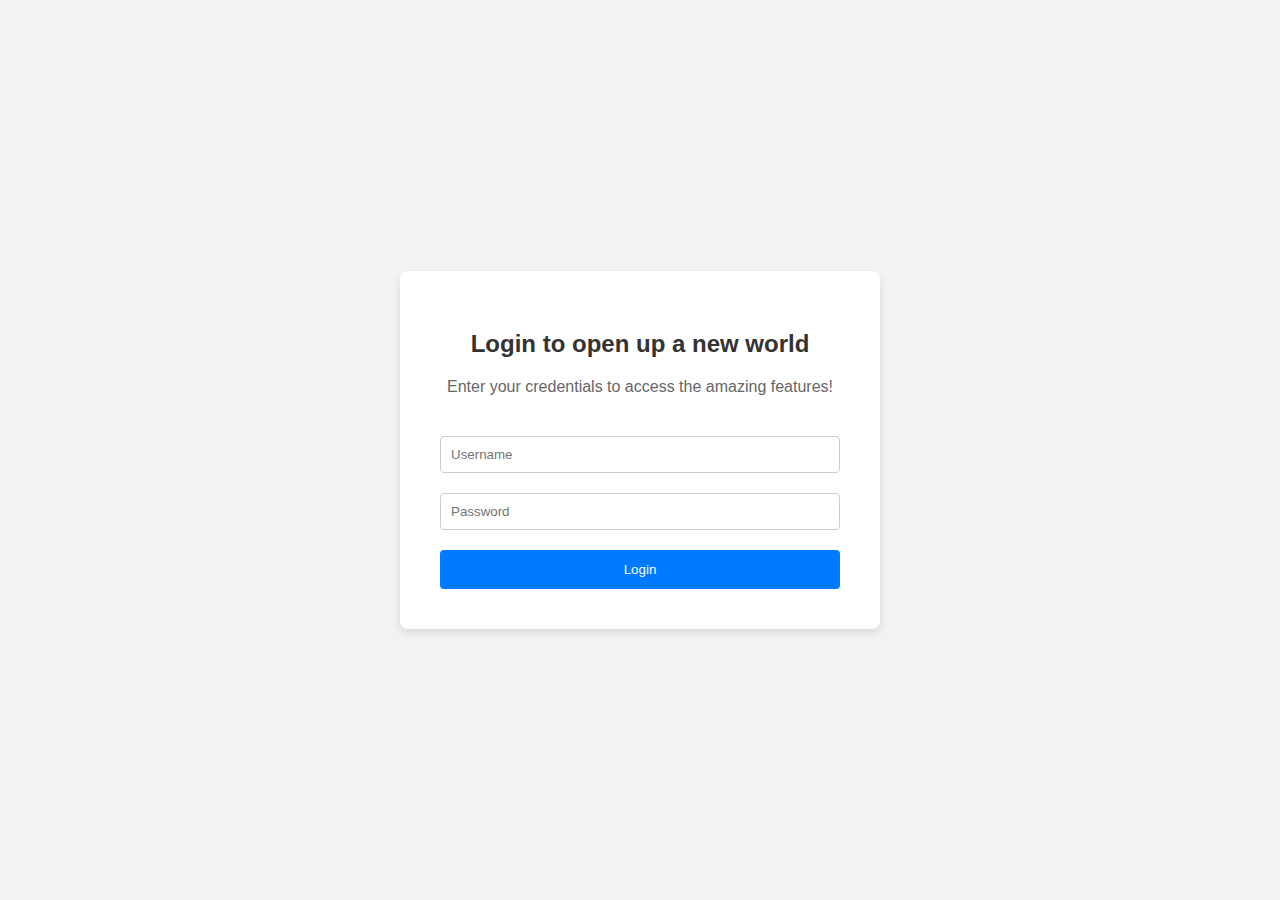
<file: mail-access/src/main/resources/static/mail/css/1.html>
<!DOCTYPE html>
<html lang="en">
<head>
  <meta charset="UTF-8">
  <meta name="viewport" content="width=device-width, initial-scale=1.0">
  <title>Login Page</title>
  <style>
    body {
      font-family: Arial, sans-serif;
      background-color: #f2f2f2;
      margin: 0;
      padding: 0;
      display: flex;
      justify-content: center;
      align-items: center;
      height: 100vh;
    }

    .login-container {
      background-color: #fff;
      padding: 40px;
      border-radius: 8px;
      box-shadow: 0 4px 8px rgba(0, 0, 0, 0.1);
      text-align: center;
      width: 400px;
    }

    .login-title {
      font-size: 24px;
      color: #333;
      margin-bottom: 20px;
    }

    .login-subtitle {
      font-size: 16px;
      color: #666;
      margin-bottom: 40px;
    }

    .login-form {
      display: flex;
      flex-direction: column;
      align-items: center;
    }

    .form-input {
      width: 100%;
      padding: 10px;
      margin-bottom: 20px;
      border: 1px solid #ccc;
      border-radius: 4px;
      box-sizing: border-box;
    }

    .form-button {
      width: 100%;
      padding: 12px;
      background-color: #007bff;
      color: #fff;
      border: none;
      border-radius: 4px;
      cursor: pointer;
      transition: background-color 0.3s;
    }

    .form-button:hover {
      background-color: #0056b3;
    }
  </style>
</head>
<body>

<div class="login-container">
  <h2 class="login-title">Login to open up a new world</h2>
  <p class="login-subtitle">Enter your credentials to access the amazing features!</p>
  <form class="login-form" action="#" method="post">
    <input type="text" class="form-input" name="username" placeholder="Username" required>
    <input type="password" class="form-input" name="password" placeholder="Password" required>
    <button type="submit" class="form-button">Login</button>
  </form>
</div>

</body>
</html>
</file>
